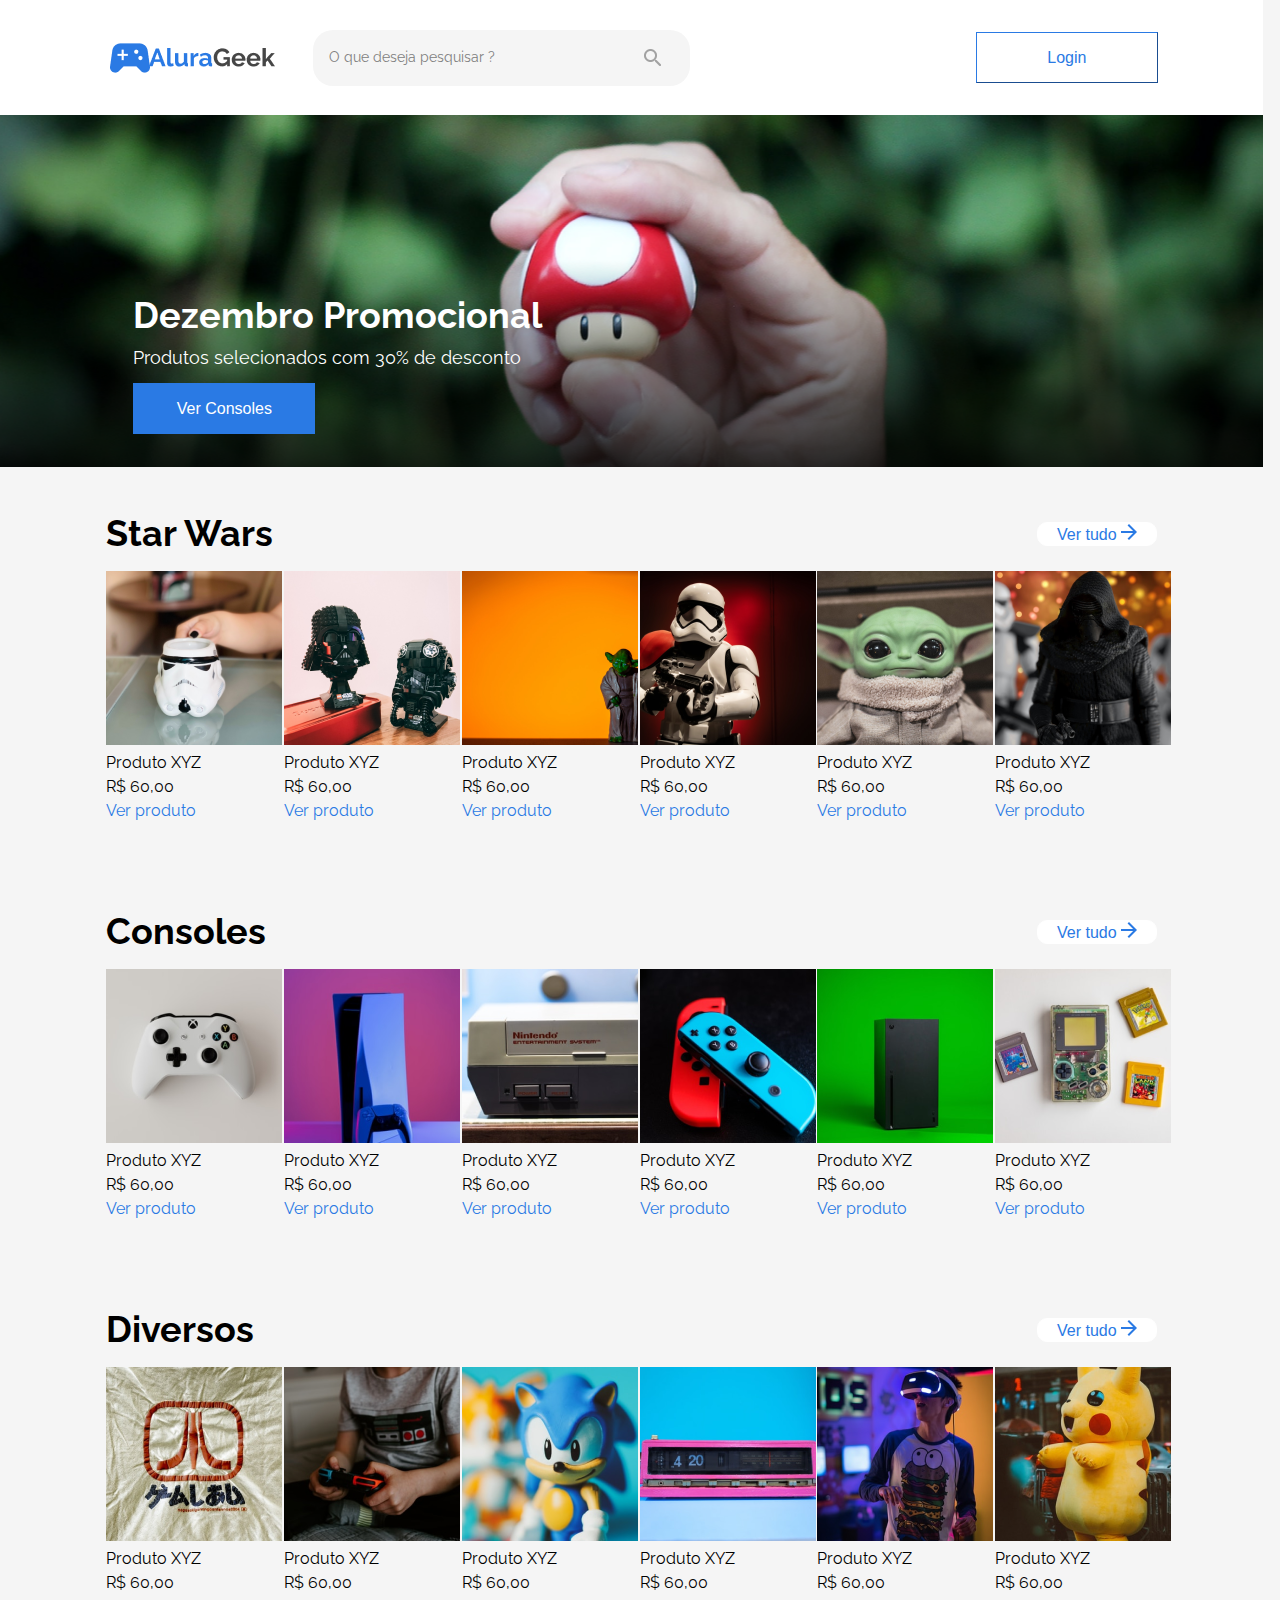
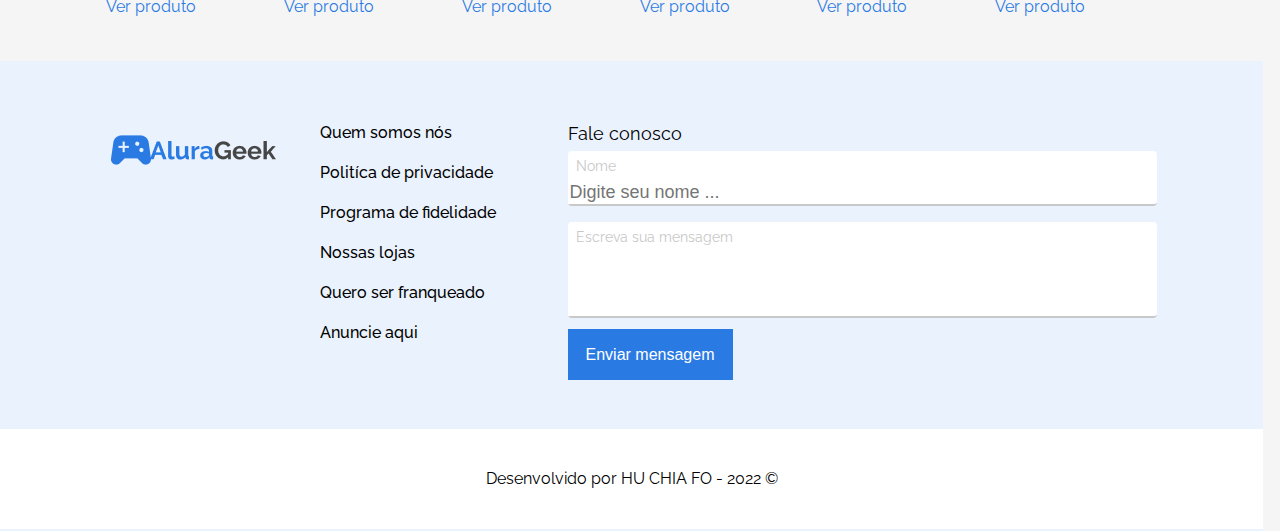
<file: index.html>
<!DOCTYPE html>
<html lang="pt-br">
<head>
  <meta charset="UTF-8">
  <meta http-equiv="X-UA-Compatible" content="IE=edge">
  <meta name="viewport" content="width=device-width, initial-scale=1.0">
  <link rel="stylesheet" href="https://cdnjs.cloudflare.com/ajax/libs/font-awesome/4.7.0/css/font-awesome.min.css">
  <link href="https://fonts.googleapis.com/css2?family=Raleway:wght@400;500;700&display=swap" rel="stylesheet">
  <link rel="stylesheet" href="css/reset.css">
  <link rel="stylesheet" href="css/home.css">
  <link rel="stylesheet" href="css/home-topo.css">

  <style>
    
  </style>

  <title>AluraGeek Home</title>
</head>

<body>

  <section class="home-topo">
    <div class="interno">
      <div class="home-topo-interno">
        <div class="direita">
          <div class="logo">
            <div class="sports">
              <img src="assets/vector.png" alt="">
            </div>
            <div class="logo-texto">
              <img src="assets/alura.png" alt="">
              <img src="assets/geek.png" alt="">
            </div>
          </div>
          <div class="barra-pesquisa">
            <div class="barra-pesquisa-texto">
              O que deseja pesquisar ?
            </div>
            <div class="lupa">
              <img src="assets/lupa.png" alt="">
            </div>
          </div>  

        </div>
        <button class="btn-secundario" id="btn-home-login">
          <a href="index-login.html">Login</a>
        </button>

      </div>
    </div>

    <div class="hero">
      <div class="hero-texto">
        <h1>Dezembro Promocional</h1>
        <h3>Produtos selecionados com 30% de desconto</h3>
        <button class="btn-primario" id="btn-hero">Ver Consoles</button>
      </div>
    </div>

  </section>

  <section class="section-produtos">

    <div class="linha-produto" id="star-wars">
      <div class="linha-produto-topo">
        <div class="linha-produto-title">
          <h3>Star Wars</h3>
        </div>
        <button class="btn-arrow">
          <a href="produtos-home.html">Ver tudo</a>  
          <img src="assets/arrow.png">
        </button>
      </div>

      <div class="produtos">
        <div class="produto">
          <div class="skill">
            <img id="skill-img" src="assets/star-war-1.png" alt="imagem produto">
          </div>
          <p>Produto XYZ</p>
          <p>R$ 60,00</p>
          <a class="link-produto" href="produto.html">Ver produto</a>
        </div>
        
        <div class="produto">
          <div class="skill">
            <img id="skill-img" src="assets/star-war-2.png" alt="imagem produto">
          </div>  
          <p>Produto XYZ</p>
          <p>R$ 60,00</p>
          <a class="link-produto" href="produto.html">Ver produto</a>
        </div>
        
        <div class="produto">
          <div class="skill">
            <img id="skill-img" src="assets/star-war-3.png" alt="imagem produto">
          </div>  
          <p>Produto XYZ</p>
          <p>R$ 60,00</p>
          <a class="link-produto" href="produto.html">Ver produto</a>
        </div>
        
        <div class="produto">
          <div class="skill">
            <img id="skill-img" src="assets/star-war-4.png" alt="imagem produto">
          </div>  
          <p>Produto XYZ</p>
          <p>R$ 60,00</p>
          <a class="link-produto" href="produto.html">Ver produto</a>
        </div>
        
        <div class="produto">
          <div class="skill">
            <img id="skill-img" src="assets/star-war-5.png" alt="imagem produto">
          </div>  
          <p>Produto XYZ</p>
          <p>R$ 60,00</p>
          <a class="link-produto" href="produto.html">Ver produto</a>
        </div>
        
        <div class="produto">
          <div class="skill">
            <img id="skill-img" src="assets/star-war-6.png" alt="imagem produto">
          </div>  
          <p>Produto XYZ</p>
          <p>R$ 60,00</p>
          <a class="link-produto" href="produto.html">Ver produto</a>
        </div>
      </div>
    </div>

    <div class="linha-produto" id="consoles">
      <div class="linha-produto-topo">
        <div class="linha-produto-title">
          <h3>Consoles</h3>
        </div>
        <button class="btn-arrow">Ver tudo <img src="assets/arrow.png"></button>
      </div>

      <div class="produtos">
        <div class="produto">
          <div class="skill">
            <img id="skill-img" src="assets/console-1.png" alt="imagem produto">
          </div>
          <p>Produto XYZ</p>
          <p>R$ 60,00</p>
          <a class="link-produto" href="produto.html">Ver produto</a>
        </div>
        
        <div class="produto">
          <div class="skill">
            <img id="skill-img" src="assets/console-2.png" alt="imagem produto">
          </div>  
          <p>Produto XYZ</p>
          <p>R$ 60,00</p>
          <a class="link-produto" href="produto.html">Ver produto</a>
        </div>
        
        <div class="produto">
          <div class="skill">
            <img id="skill-img" src="assets/console-3.png" alt="imagem produto">
          </div>  
          <p>Produto XYZ</p>
          <p>R$ 60,00</p>
          <a class="link-produto" href="produto.html">Ver produto</a>
        </div>
        
        <div class="produto">
          <div class="skill">
            <img id="skill-img" src="assets/console-4.png" alt="imagem produto">
          </div>  
          <p>Produto XYZ</p>
          <p>R$ 60,00</p>
          <a class="link-produto" href="produto.html">Ver produto</a>
        </div>
        
        <div class="produto">
          <div class="skill">
            <img id="skill-img" src="assets/console-5.png" alt="imagem produto">
          </div>  
          <p>Produto XYZ</p>
          <p>R$ 60,00</p>
          <a class="link-produto" href="produto.html">Ver produto</a>
        </div>
        
        <div class="produto">
          <div class="skill">
            <img id="skill-img" src="assets/console-6.png" alt="imagem produto">
          </div>  
          <p>Produto XYZ</p>
          <p>R$ 60,00</p>
          <a class="link-produto" href="produto.html">Ver produto</a>
        </div>
      </div>
    </div>

    <div class="linha-produto" id="diversos">
      <div class="linha-produto-topo">
        <div class="linha-produto-title">
          <h3>Diversos</h3>
        </div>
        <button class="btn-arrow">Ver tudo <img src="assets/arrow.png"></button>
      </div>

      <div class="produtos">
        <div class="produto">
          <div class="skill">
            <img id="skill-img" src="assets/diverso-1.png" alt="imagem produto">
          </div>
          <p>Produto XYZ</p>
          <p>R$ 60,00</p>
          <a class="link-produto" href="produto.html">Ver produto</a>
        </div>
        
        <div class="produto">
          <div class="skill">
            <img id="skill-img" src="assets/diverso-2.png" alt="imagem produto">
          </div>  
          <p>Produto XYZ</p>
          <p>R$ 60,00</p>
          <a class="link-produto" href="produto.html">Ver produto</a>
        </div>
        
        <div class="produto">
          <div class="skill">
            <img id="skill-img" src="assets/diverso-3.png" alt="imagem produto">
          </div>  
          <p>Produto XYZ</p>
          <p>R$ 60,00</p>
          <a class="link-produto" href="produto.html">Ver produto</a>
        </div>
        
        <div class="produto">
          <div class="skill">
            <img id="skill-img" src="assets/diverso-4.png" alt="imagem produto">
          </div>  
          <p>Produto XYZ</p>
          <p>R$ 60,00</p>
          <a class="link-produto" href="produto.html">Ver produto</a>
        </div>
        
        <div class="produto">
          <div class="skill">
            <img id="skill-img" src="assets/diverso-5.png" alt="imagem produto">
          </div>  
          <p>Produto XYZ</p>
          <p>R$ 60,00</p>
          <a class="link-produto" href="produto.html">Ver produto</a>
        </div>
        
        <div class="produto">
          <div class="skill">
            <img id="skill-img" src="assets/diverso-6.png" alt="imagem produto">
          </div>  
          <p>Produto XYZ</p>
          <p>R$ 60,00</p>
          <a class="link-produto" href="produto.html">Ver produto</a>
        </div>
      </div>
    </div>

  </section>

  <section class="rodape">

    <div class="container">
      <div class="conteudo">
        <div class="logo">
          <div class="sports">
            <img src="assets/vector.png" alt="">
          </div>
          <div class="logo-texto">
            <img src="assets/alura.png" alt="">
            <img src="assets/geek.png" alt="">
          </div>
        </div>

        <div class="links">
          <p>Quem somos nós</p>
          <p>Politíca de privacidade</p>
          <p>Programa de fidelidade</p>
          <p>Nossas lojas</p>
          <p>Quero ser franqueado</p>
          <p>Anuncie aqui</p>
        </div>
        <!-- DIV allowed inside FORM, it will submit only INPUT fields -->
        <form class="form">
          <div class="form-title">Fale conosco</div>
          <div class="campos">

            <div class="input-nome">
              <label class="input-label" for="nome">Nome</label>
              <input id="nome" type="text" name="nome" minlength="2" maxlength="30" placeholder="Digite seu nome ..." required>
            </div>
            
            <div class="input-mensagem">
              <label class="input-label" for="mensagem">Escreva sua mensagem</label>
              <textarea id="mensagem" name="mensagem" minlength="2" maxlength="30" rows="3" cols="50" required></textarea>
            </div>

          </div>
          
          <button class="btn-primario" id="btn-enviar-mensagem">Enviar mensagem</button>
        </form>

      </div>
    </div>

    <div class="rodape-final">
      Desenvolvido por HU CHIA FO - 2022 &#169 <!-- Unicode for copyright icon -->
    </div>


  </section>

  <script>

    
  </script>

</body>

</html>
</file>
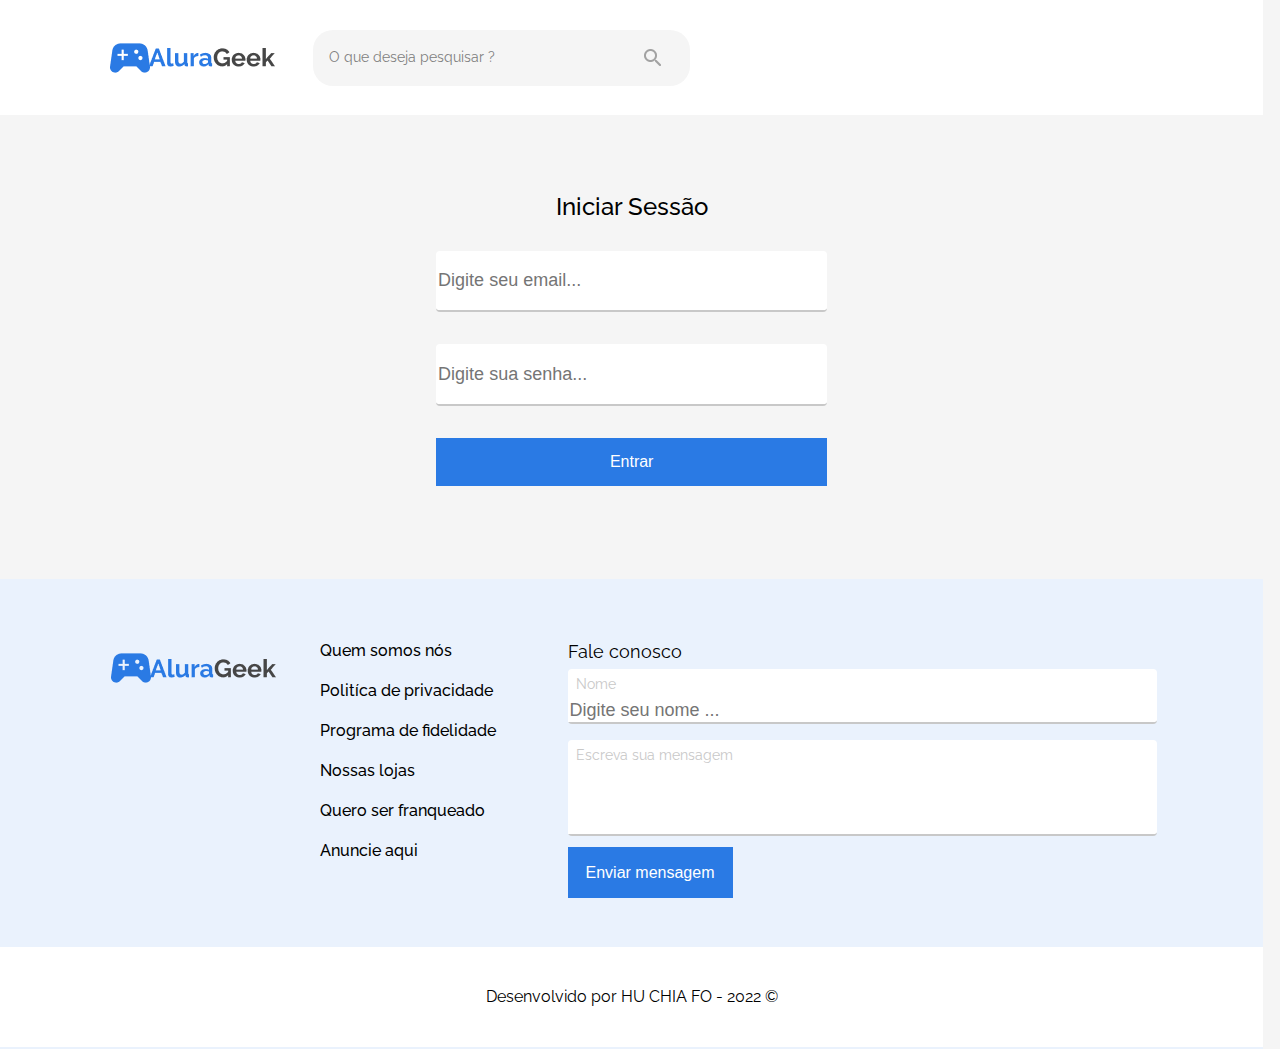
<file: index-login.html>
<!DOCTYPE html>
<html lang="pt-br">
<head>
  <meta charset="UTF-8">
  <meta http-equiv="X-UA-Compatible" content="IE=edge">
  <meta name="viewport" content="width=device-width, initial-scale=1.0">
  <link rel="stylesheet" href="https://cdnjs.cloudflare.com/ajax/libs/font-awesome/4.7.0/css/font-awesome.min.css">
  <link href="https://fonts.googleapis.com/css2?family=Raleway:wght@400;500;700&display=swap" rel="stylesheet">
  <link rel="stylesheet" href="css/reset.css">
  <link rel="stylesheet" href="css/home.css">
  <link rel="stylesheet" href="css/home-topo.css">
  <link rel="stylesheet" href="css/home-login.css">

  <style>
    
  </style>

  <title>AluraGeek / Home Login</title>
</head>

<body>

  <section class="home-topo">
    <div class="interno">
      <div class="home-topo-interno">
        <div class="direita">
          <div class="logo">
            <div class="sports">
              <img src="assets/vector.png" alt="">
            </div>
            <div class="logo-texto">
              <img src="assets/alura.png" alt="">
              <img src="assets/geek.png" alt="">
            </div>
          </div>
          <div class="barra-pesquisa">
            <div class="barra-pesquisa-texto">
              O que deseja pesquisar ?
            </div>
            <div class="lupa">
              <img src="assets/lupa.png" alt="">
            </div>
          </div>  

        </div>
        <button class="btn-secundario" id="btn-home-login">
          Login
        </button>

      </div>
    </div>

    <div class="hero">
      <div class="hero-texto">
        <h1>Dezembro Promocional</h1>
        <h3>Produtos selecionados com 30% de desconto</h3>
        <button class="btn-primario" id="btn-hero">Ver Consoles</button>
      </div>
    </div>

    <div class="div-login">
      <div class="box-login">
        <h1>Iniciar Sessão</h1>
        <div class="caixa">
          <input class="input" type="email" placeholder="Digite seu email..." required>
        </div>
        <div class="caixa">
          <input class="input" type="password" placeholder="Digite sua senha..." maxlength="20" required>
        </div>
        <button class="btn-primario" id="btn-login">Entrar</button>
      </div>
    </div>

  </section>

  <section class="section-espacador"></section>

  <section class="rodape">

    <div class="container">
      <div class="conteudo">
        <div class="logo">
          <div class="sports">
            <img src="assets/vector.png" alt="">
          </div>
          <div class="logo-texto">
            <img src="assets/alura.png" alt="">
            <img src="assets/geek.png" alt="">
          </div>
        </div>

        <div class="links">
          <p>Quem somos nós</p>
          <p>Politíca de privacidade</p>
          <p>Programa de fidelidade</p>
          <p>Nossas lojas</p>
          <p>Quero ser franqueado</p>
          <p>Anuncie aqui</p>
        </div>



        <!-- DIV allowed inside FORM, it will submit only INPUT fields -->
        <form class="form">
          <div class="form-title">Fale conosco</div>
          <div class="campos">

            <div class="input-nome">
              <label class="input-label" for="nome">Nome</label>
              <input id="nome" type="text" name="nome" minlength="2" maxlength="30" placeholder="Digite seu nome ..." required>
            </div>
            
            <div class="input-mensagem">
              <label class="input-label" for="mensagem">Escreva sua mensagem</label>
              <textarea id="mensagem" name="mensagem" minlength="2" maxlength="30" rows="3" cols="50" required></textarea>
            </div>

          </div>
          
          <button class="btn-primario" id="btn-enviar-mensagem">Enviar mensagem</button>
        </form>

      </div>
    </div>

    <div class="rodape-final">
      Desenvolvido por HU CHIA FO - 2022 &#169 <!-- Unicode for copyright icon -->
    </div>


  </section>

</body>

</html>
</file>
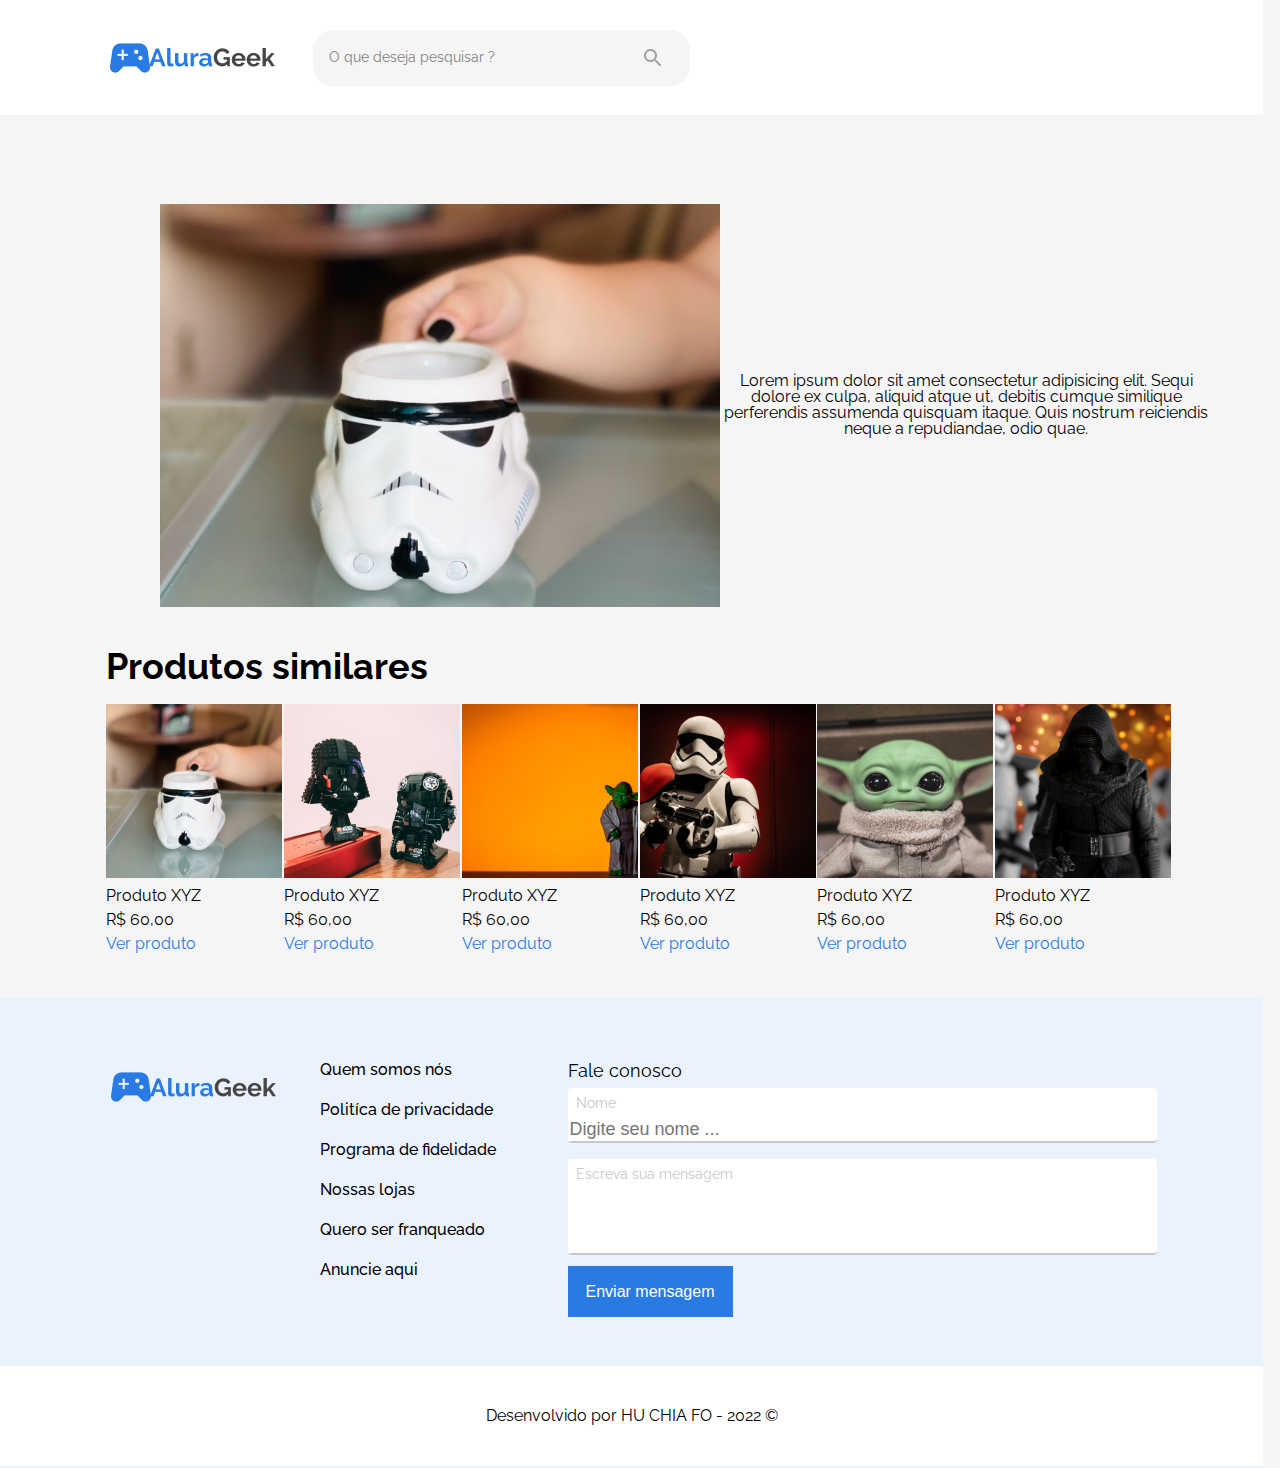
<file: produto.html>
<!DOCTYPE html>
<html lang="pt-br">
<head>
  <meta charset="UTF-8">
  <meta http-equiv="X-UA-Compatible" content="IE=edge">
  <meta name="viewport" content="width=device-width, initial-scale=1.0">
  <link rel="stylesheet" href="https://cdnjs.cloudflare.com/ajax/libs/font-awesome/4.7.0/css/font-awesome.min.css">
  <link href="https://fonts.googleapis.com/css2?family=Raleway:wght@400;500;700&display=swap" rel="stylesheet">
  <link rel="stylesheet" href="css/reset.css">
  <link rel="stylesheet" href="css/home.css">
  <link rel="stylesheet" href="css/home-topo.css">
  <link rel="stylesheet" href="css/produtos-home.css">
  <link rel="stylesheet" href="css/produtos.css">
  <link rel="stylesheet" href="css/produto.css">

  <style>

  </style>

  <title>AluraGeek Produto</title>
</head>

<body>

  <section class="produto-topo">
    <div class="interno">
      <div class="home-topo-interno">
        <div class="direita">
          <div class="logo">
            <div class="sports">
              <img src="assets/vector.png" alt="">
            </div>
            <div class="logo-texto">
              <img src="assets/alura.png" alt="">
              <img src="assets/geek.png" alt="">
            </div>
          </div>
          <div class="barra-pesquisa">
            <div class="barra-pesquisa-texto">
              O que deseja pesquisar ?
            </div>
            <div class="lupa">
              <img src="assets/lupa.png" alt="">
            </div>
          </div>  

        </div>
        <!-- desabilidado em produto.css -->
        <button class="btn-secundario" id="btn-login">
          Login
        </button>
      </div>
    </div>

    <div class="container-descricao-produto">

      <img src="assets/star-war-1-big.png" alt="">

      <div class="descricao-produto">
        Lorem ipsum dolor sit amet consectetur adipisicing elit. 
        Sequi dolore ex culpa, aliquid atque ut, debitis cumque similique perferendis assumenda quisquam itaque. 
        Quis nostrum reiciendis neque a repudiandae, odio quae.
      </div>
    </div>

  </section>

  <section class="section-produtos">

    <div class="linha-produto" id="star-wars">
      <div class="linha-produto-topo">
        <div class="linha-produto-title">
          <h3>Produtos similares</h3>
        </div>
        <button class="btn-arrow">Ver tudo <img src="assets/arrow.png"></button>
      </div>

      <div class="produtos">
        <div class="produto">
          <div class="skill">
            <img src="assets/star-war-1.png" alt="imagem produto">
          </div>
          <p>Produto XYZ</p>
          <p>R$ 60,00</p>
          <a class="link-produto" href="produto.html">Ver produto</a>
        </div>
        
        <div class="produto">
          <div class="skill">
            <img src="assets/star-war-2.png" alt="imagem produto">
          </div>  
          <p>Produto XYZ</p>
          <p>R$ 60,00</p>
          <a href="produto.html">Ver produto</a>
        </div>
        
        <div class="produto">
          <div class="skill">
            <img src="assets/star-war-3.png" alt="imagem produto">
          </div>  
          <p>Produto XYZ</p>
          <p>R$ 60,00</p>
          <a href="produto.html">Ver produto</a>
        </div>
        
        <div class="produto">
          <div class="skill">
            <img src="assets/star-war-4.png" alt="imagem produto">
          </div>  
          <p>Produto XYZ</p>
          <p>R$ 60,00</p>
          <a href="produto.html">Ver produto</a>
        </div>
        
        <div class="produto">
          <div class="skill">
            <img src="assets/star-war-5.png" alt="imagem produto">
          </div>  
          <p>Produto XYZ</p>
          <p>R$ 60,00</p>
          <a href="produto.html">Ver produto</a>
        </div>
        
        <div class="produto">
          <div class="skill">
            <img src="assets/star-war-6.png" alt="imagem produto">
          </div>  
          <p>Produto XYZ</p>
          <p>R$ 60,00</p>
          <a href="produto.html">Ver produto</a>
        </div>
      </div>
    </div>

    <!--div class="linha-produto" id="consoles">
      <div class="linha-produto-topo">
        <div class="linha-produto-title">
          <h3>Consoles</h3>
        </div>
        <button class="btn-arrow">Ver tudo <img src="assets/arrow.png"></button>
      </div>

      <div class="produtos">
        <div class="produto">
          <div class="skill">
            <img src="assets/console-1.png" alt="imagem produto">
          </div>
          <p>Produto XYZ</p>
          <p>R$ 60,00</p>
          <a class="link-produto" href="produto.html">Ver produto</a>
        </div>
        
        <div class="produto">
          <div class="skill">
            <img src="assets/console-2.png" alt="imagem produto">
          </div>  
          <p>Produto XYZ</p>
          <p>R$ 60,00</p>
          <a href="produto.html">Ver produto</a>
        </div>
        
        <div class="produto">
          <div class="skill">
            <img src="assets/console-3.png" alt="imagem produto">
          </div>  
          <p>Produto XYZ</p>
          <p>R$ 60,00</p>
          <a href="produto.html">Ver produto</a>
        </div>
        
        <div class="produto">
          <div class="skill">
            <img src="assets/console-4.png" alt="imagem produto">
          </div>  
          <p>Produto XYZ</p>
          <p>R$ 60,00</p>
          <a href="produto.html">Ver produto</a>
        </div>
        
        <div class="produto">
          <div class="skill">
            <img src="assets/console-5.png" alt="imagem produto">
          </div>  
          <p>Produto XYZ</p>
          <p>R$ 60,00</p>
          <a href="produto.html">Ver produto</a>
        </div>
        
        <div class="produto">
          <div class="skill">
            <img src="assets/console-6.png" alt="imagem produto">
          </div>  
          <p>Produto XYZ</p>
          <p>R$ 60,00</p>
          <a href="produto.html">Ver produto</a>
        </div>
      </div>
    </div-->

    <!--div class="linha-produto" id="diversos">
      <div class="linha-produto-topo">
        <div class="linha-produto-title">
          <h3>Diversos</h3>
        </div>
        <button class="btn-arrow">Ver tudo <img src="assets/arrow.png"></button>
      </div>

      <div class="produtos">
        <div class="produto">
          <div class="skill">
            <img src="assets/diverso-1.png" alt="imagem produto">
          </div>
          <p>Produto XYZ</p>
          <p>R$ 60,00</p>
          <a class="link-produto" href="produto.html">Ver produto</a>
        </div>
        
        <div class="produto">
          <div class="skill">
            <img src="assets/diverso-2.png" alt="imagem produto">
          </div>  
          <p>Produto XYZ</p>
          <p>R$ 60,00</p>
          <a href="produto.html">Ver produto</a>
        </div>
        
        <div class="produto">
          <div class="skill">
            <img src="assets/diverso-3.png" alt="imagem produto">
          </div>  
          <p>Produto XYZ</p>
          <p>R$ 60,00</p>
          <a href="produto.html">Ver produto</a>
        </div>
        
        <div class="produto">
          <div class="skill">
            <img src="assets/diverso-4.png" alt="imagem produto">
          </div>  
          <p>Produto XYZ</p>
          <p>R$ 60,00</p>
          <a href="produto.html">Ver produto</a>
        </div>
        
        <div class="produto">
          <div class="skill">
            <img src="assets/diverso-5.png" alt="imagem produto">
          </div>  
          <p>Produto XYZ</p>
          <p>R$ 60,00</p>
          <a href="produto.html">Ver produto</a>
        </div>
        
        <div class="produto">
          <div class="skill">
            <img src="assets/diverso-6.png" alt="imagem produto">
          </div>  
          <p>Produto XYZ</p>
          <p>R$ 60,00</p>
          <a href="produto.html">Ver produto</a>
        </div>
      </div>
    </div-->

  </section>

  <section class="rodape">

    <div class="container">
      <div class="conteudo">
        <div class="logo">
          <div class="sports">
            <img src="assets/vector.png" alt="">
          </div>
          <div class="logo-texto">
            <img src="assets/alura.png" alt="">
            <img src="assets/geek.png" alt="">
          </div>
        </div>

        <div class="links">
          <p>Quem somos nós</p>
          <p>Politíca de privacidade</p>
          <p>Programa de fidelidade</p>
          <p>Nossas lojas</p>
          <p>Quero ser franqueado</p>
          <p>Anuncie aqui</p>
        </div>
        <!-- DIV allowed inside FORM, it will submit only INPUT fields -->
        <form class="form">
          <div class="form-title">Fale conosco</div>
          <div class="campos">

            <div class="input-nome">
              <label class="input-label" for="nome">Nome</label>
              <input id="nome" type="text" name="nome" minlength="2" maxlength="30" placeholder="Digite seu nome ..." required>
            </div>
            
            <div class="input-mensagem">
              <label class="input-label" for="mensagem">Escreva sua mensagem</label>
              <textarea id="mensagem" name="mensagem" minlength="2" maxlength="30" rows="3" cols="50" required></textarea>
            </div>

          </div>
          
          <button class="btn-primario" id="btn-enviar-mensagem">Enviar mensagem</button>
        </form>

      </div>
    </div>

    <div class="rodape-final">
      Desenvolvido por HU CHIA FO - 2022 &#169 <!-- Unicode for copyright icon -->
    </div>

  </section>

  <script>

    

  </script>


</body>

</html>
</file>
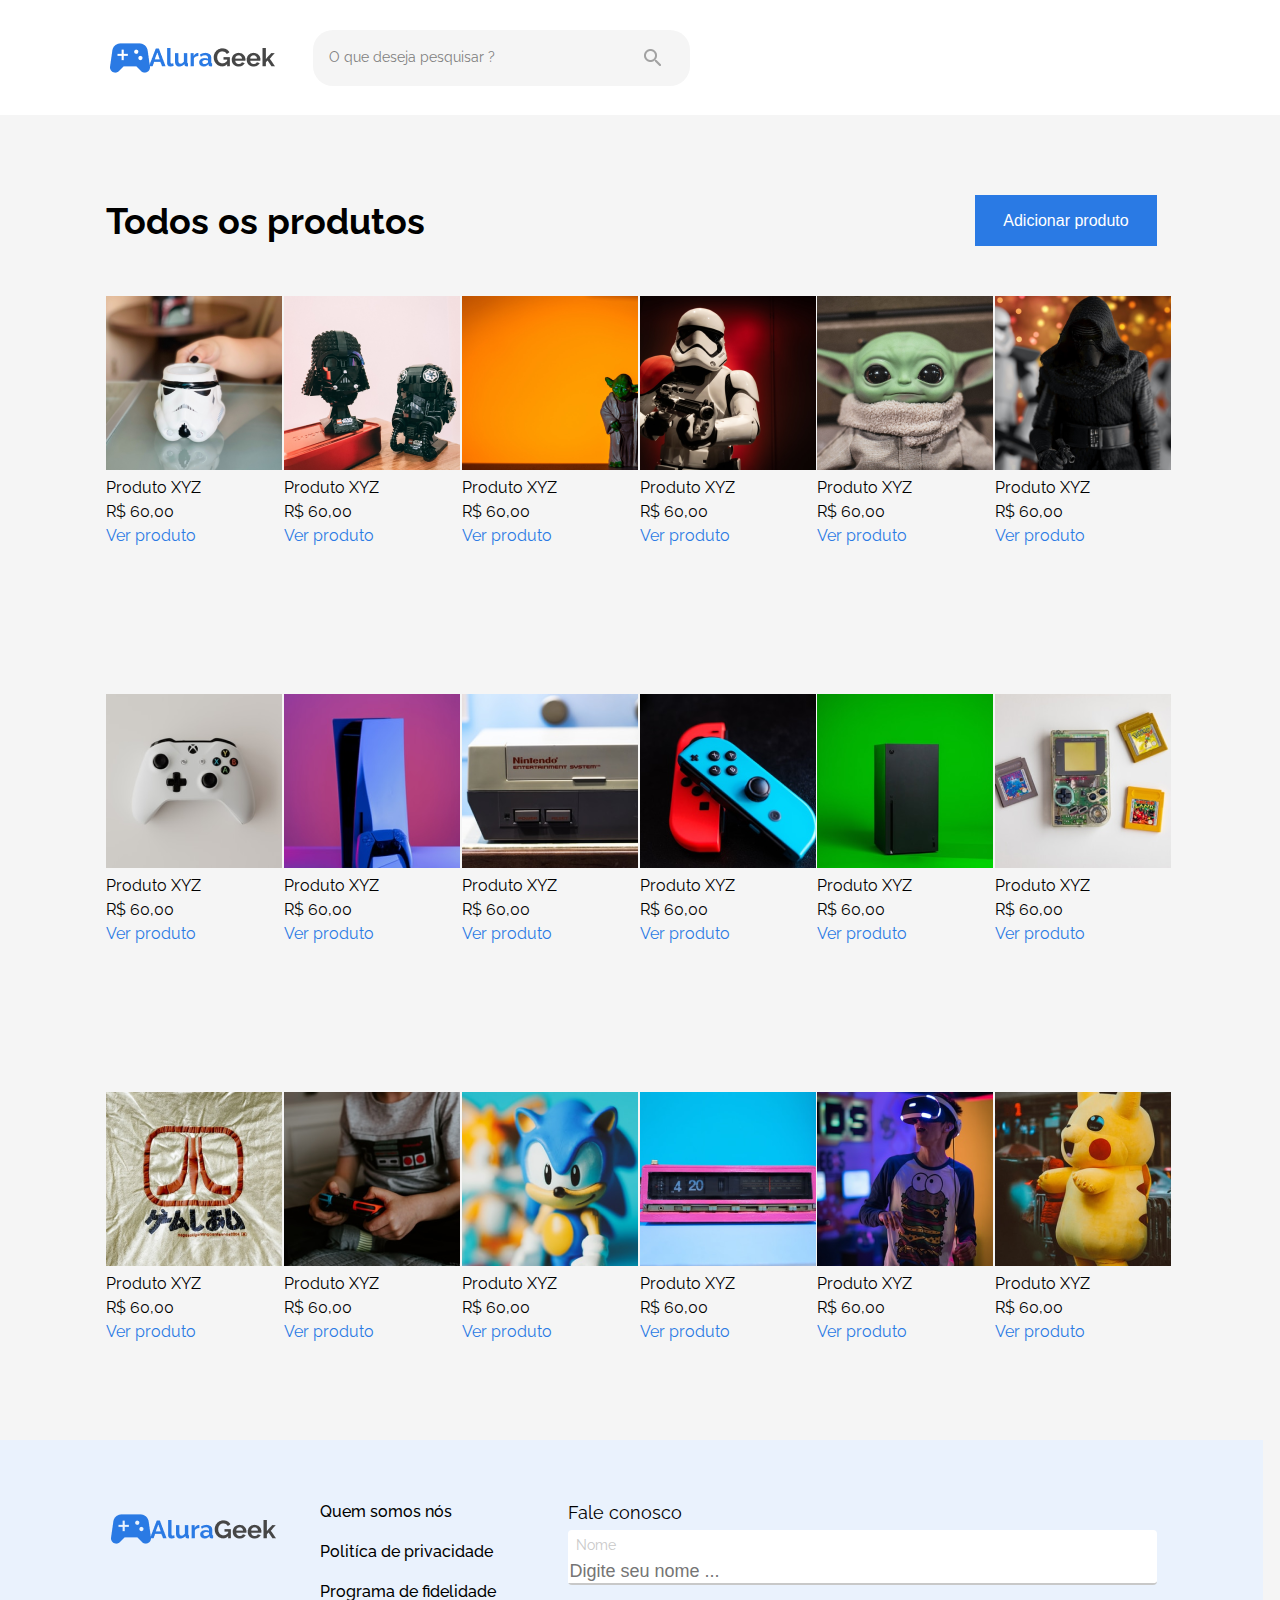
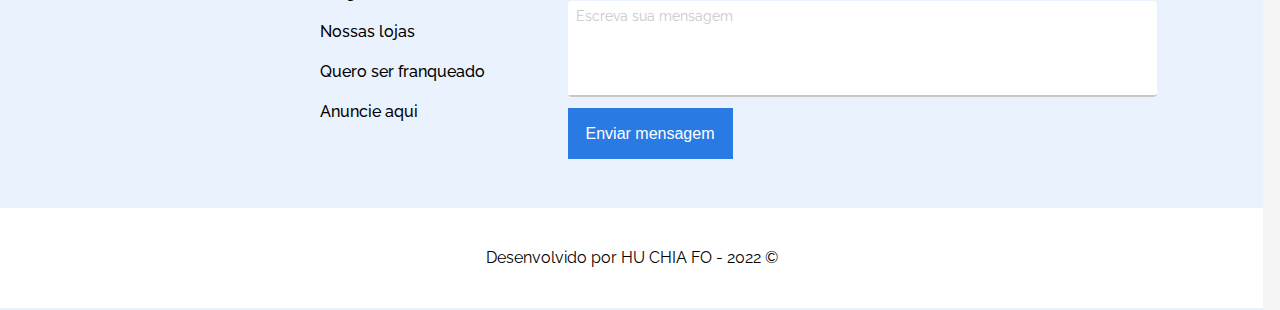
<file: produtos-home.html>
<!DOCTYPE html>
<html lang="pt-br">
<head>
  <meta charset="UTF-8">
  <meta http-equiv="X-UA-Compatible" content="IE=edge">
  <meta name="viewport" content="width=device-width, initial-scale=1.0">
  <link rel="stylesheet" href="https://cdnjs.cloudflare.com/ajax/libs/font-awesome/4.7.0/css/font-awesome.min.css">
  <link href="https://fonts.googleapis.com/css2?family=Raleway:wght@400;500;700&display=swap" rel="stylesheet">
  <link rel="stylesheet" href="css/reset.css">
  <link rel="stylesheet" href="css/home.css">
  <link rel="stylesheet" href="css/home-topo.css">
  <link rel="stylesheet" href="css/produtos-home.css">

  <style>
  </style>

  <title>AluraGeek Produtos</title>
</head>

<body class="body-produtos">

  <section class="produtos-cabecalho">
    <div class="interno">
      <div class="home-topo-interno">
        <div class="direita">
          <div class="logo">
            <div class="sports">
              <img src="assets/vector.png" alt="">
            </div>
            <div class="logo-texto">
              <img src="assets/alura.png" alt="">
              <img src="assets/geek.png" alt="">
            </div>
          </div>
          <div class="barra-pesquisa">
            <div class="barra-pesquisa-texto">
              O que deseja pesquisar ?
            </div>
            <div class="lupa">
              <img src="assets/lupa.png" alt="">
            </div>
          </div>  

        </div>
        <!-- desabilitado -->
        <button class="btn-secundario" id="btn-home-login">
          Login
        </button>

      </div>
    </div>

    <!--div class="hero">
      <div class="hero-texto">
        <h1>Dezembro Promocional</h1>
        <h3>Produtos selecionados com 30% de desconto</h3>
        <button class="hero-btn">Ver Consoles</button>
      </div>
    </div-->

  </section>

  <!--section class="section-produtos"-->
  <section class="produtos-produtos">
    <div class="incluir">
      <div class="produtos-title">
        Todos os produtos
      </div>
      <button class="btn-primario" id="btn-produtos-adiciona">
        <a id="link-produtos-adiciona" href="produtos.html">Adicionar produto</a>
      </button>
    </div>

    <div class="linha-produto" id="star-wars">
      <div class="linha-produto-topo">
        <div class="linha-produto-title">
          <h3>Star Wars</h3>
        </div>
        <button class="btn-arrow">Ver tudo <img src="assets/arrow.png"></button>
      </div>

      <div class="produtos">
        <div class="produto">
          <div class="skill">
            <img src="assets/star-war-1.png" alt="imagem produto">
          </div>
          <p>Produto XYZ</p>
          <p>R$ 60,00</p>
          <a class="link-produto" href="produto.html">Ver produto</a>
        </div>
        
        <div class="produto">
          <div class="skill">
            <img src="assets/star-war-2.png" alt="imagem produto">
          </div>  
          <p>Produto XYZ</p>
          <p>R$ 60,00</p>
          <a href="produto.html">Ver produto</a>
        </div>
        
        <div class="produto">
          <div class="skill">
            <img src="assets/star-war-3.png" alt="imagem produto">
          </div>  
          <p>Produto XYZ</p>
          <p>R$ 60,00</p>
          <a href="produto.html">Ver produto</a>
        </div>
        
        <div class="produto">
          <div class="skill">
            <img src="assets/star-war-4.png" alt="imagem produto">
          </div>  
          <p>Produto XYZ</p>
          <p>R$ 60,00</p>
          <a href="produto.html">Ver produto</a>
        </div>
        
        <div class="produto">
          <div class="skill">
            <img src="assets/star-war-5.png" alt="imagem produto">
          </div>  
          <p>Produto XYZ</p>
          <p>R$ 60,00</p>
          <a href="produto.html">Ver produto</a>
        </div>
        
        <div class="produto">
          <div class="skill">
            <img src="assets/star-war-6.png" alt="imagem produto">
          </div>  
          <p>Produto XYZ</p>
          <p>R$ 60,00</p>
          <a href="produto.html">Ver produto</a>
        </div>
      </div>
    </div>

    <div class="linha-produto" id="consoles">
      <div class="linha-produto-topo">
        <div class="linha-produto-title">
          <h3>Consoles</h3>
        </div>
        <button class="btn-arrow">Ver tudo <img src="assets/arrow.png"></button>
      </div>

      <div class="produtos">
        <div class="produto">
          <div class="skill">
            <img src="assets/console-1.png" alt="imagem produto">
          </div>
          <p>Produto XYZ</p>
          <p>R$ 60,00</p>
          <a class="link-produto" href="produto.html">Ver produto</a>
        </div>
        
        <div class="produto">
          <div class="skill">
            <img src="assets/console-2.png" alt="imagem produto">
          </div>  
          <p>Produto XYZ</p>
          <p>R$ 60,00</p>
          <a href="produto.html">Ver produto</a>
        </div>
        
        <div class="produto">
          <div class="skill">
            <img src="assets/console-3.png" alt="imagem produto">
          </div>  
          <p>Produto XYZ</p>
          <p>R$ 60,00</p>
          <a href="produto.html">Ver produto</a>
        </div>
        
        <div class="produto">
          <div class="skill">
            <img src="assets/console-4.png" alt="imagem produto">
          </div>  
          <p>Produto XYZ</p>
          <p>R$ 60,00</p>
          <a href="produto.html">Ver produto</a>
        </div>
        
        <div class="produto">
          <div class="skill">
            <img src="assets/console-5.png" alt="imagem produto">
          </div>  
          <p>Produto XYZ</p>
          <p>R$ 60,00</p>
          <a href="produto.html">Ver produto</a>
        </div>
        
        <div class="produto">
          <div class="skill">
            <img src="assets/console-6.png" alt="imagem produto">
          </div>  
          <p>Produto XYZ</p>
          <p>R$ 60,00</p>
          <a href="produto.html">Ver produto</a>
        </div>
      </div>
    </div>

    <div class="linha-produto" id="diversos">
      <div class="linha-produto-topo">
        <div class="linha-produto-title">
          <h3>Diversos</h3>
        </div>
        <button class="btn-arrow">Ver tudo <img src="assets/arrow.png"></button>
      </div>

      <div class="produtos">
        <div class="produto">
          <div class="skill">
            <img src="assets/diverso-1.png" alt="imagem produto">
          </div>
          <p>Produto XYZ</p>
          <p>R$ 60,00</p>
          <a class="link-produto" href="produto.html">Ver produto</a>
        </div>
        
        <div class="produto">
          <div class="skill">
            <img src="assets/diverso-2.png" alt="imagem produto">
          </div>  
          <p>Produto XYZ</p>
          <p>R$ 60,00</p>
          <a href="produto.html">Ver produto</a>
        </div>
        
        <div class="produto">
          <div class="skill">
            <img src="assets/diverso-3.png" alt="imagem produto">
          </div>  
          <p>Produto XYZ</p>
          <p>R$ 60,00</p>
          <a href="produto.html">Ver produto</a>
        </div>
        
        <div class="produto">
          <div class="skill">
            <img src="assets/diverso-4.png" alt="imagem produto">
          </div>  
          <p>Produto XYZ</p>
          <p>R$ 60,00</p>
          <a href="produto.html">Ver produto</a>
        </div>
        
        <div class="produto">
          <div class="skill">
            <img src="assets/diverso-5.png" alt="imagem produto">
          </div>  
          <p>Produto XYZ</p>
          <p>R$ 60,00</p>
          <a href="produto.html">Ver produto</a>
        </div>
        
        <div class="produto">
          <div class="skill">
            <img src="assets/diverso-6.png" alt="imagem produto">
          </div>  
          <p>Produto XYZ</p>
          <p>R$ 60,00</p>
          <a href="produto.html">Ver produto</a>
        </div>
      </div>
    </div>

  </section>

  <section class="rodape">

    <div class="container">
      <div class="conteudo">
        <div class="logo">
          <div class="sports">
            <img src="assets/vector.png" alt="">
          </div>
          <div class="logo-texto">
            <img src="assets/alura.png" alt="">
            <img src="assets/geek.png" alt="">
          </div>
        </div>

        <div class="links">
          <p>Quem somos nós</p>
          <p>Politíca de privacidade</p>
          <p>Programa de fidelidade</p>
          <p>Nossas lojas</p>
          <p>Quero ser franqueado</p>
          <p>Anuncie aqui</p>
        </div>
        <!-- DIV allowed inside FORM, it will submit only INPUT fields -->
        <form class="form">
          <div class="form-title">Fale conosco</div>
          <div class="campos">

            <div class="input-nome">
              <label class="input-label" for="nome">Nome</label>
              <input id="nome" type="text" name="nome" minlength="2" maxlength="30" placeholder="Digite seu nome ..." required>
            </div>
            
            <div class="input-mensagem">
              <label class="input-label" for="mensagem">Escreva sua mensagem</label>
              <textarea id="mensagem" name="mensagem" minlength="2" maxlength="30" rows="3" cols="50" required></textarea>
            </div>

          </div>
          
          <button class="btn-primario" id="btn-enviar-mensagem">Enviar mensagem</button>
        </form>

      </div>
    </div>

    <div class="rodape-final">
      Desenvolvido por HU CHIA FO - 2022 &#169 <!-- Unicode for copyright icon -->
    </div>


  </section>

</body>

</html>
</file>
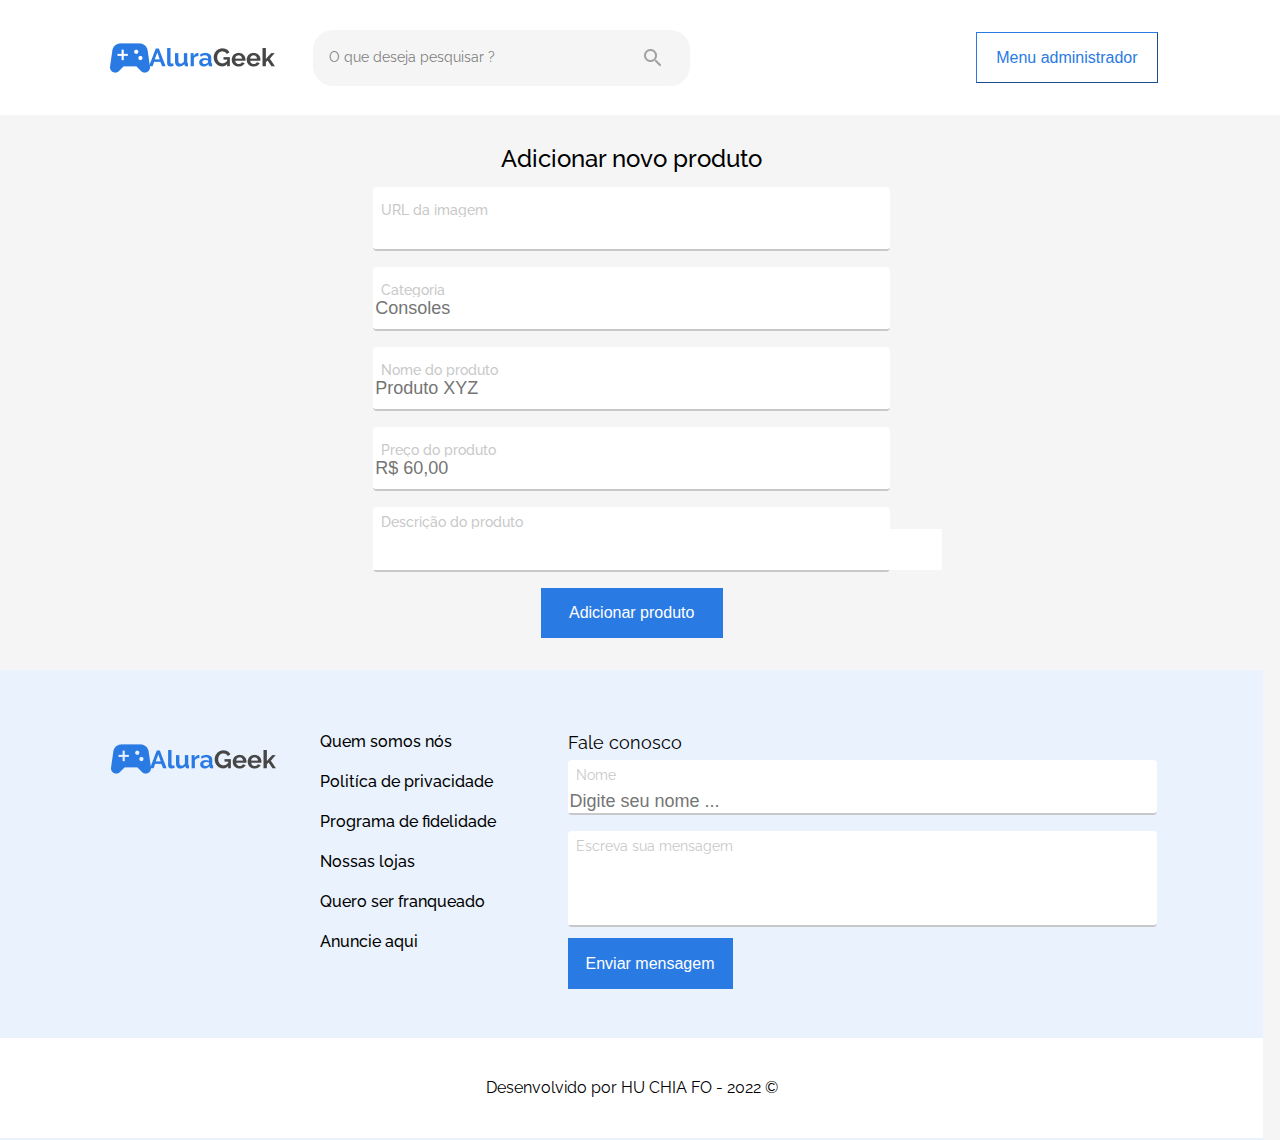
<file: produtos.html>
<!DOCTYPE html>
<html lang="pt-br">
<head>
  <meta charset="UTF-8">
  <meta http-equiv="X-UA-Compatible" content="IE=edge">
  <meta name="viewport" content="width=device-width, initial-scale=1.0">
  <link rel="stylesheet" href="https://cdnjs.cloudflare.com/ajax/libs/font-awesome/4.7.0/css/font-awesome.min.css">
  <link href="https://fonts.googleapis.com/css2?family=Raleway:wght@400;500;700&display=swap" rel="stylesheet">
  <link rel="stylesheet" href="css/reset.css">
  <link rel="stylesheet" href="css/home.css">
  <link rel="stylesheet" href="css/home-topo.css">
  <link rel="stylesheet" href="css/home-login.css">
  <link rel="stylesheet" href="css/produtos.css">

  <style>
    
  </style>

  <title>AluraGeek Home</title>
</head>

<body>

  <section class="header-produtos">
    <div class="interno">
      <div class="home-topo-interno">
        <div class="direita">
          <div class="logo">
            <div class="sports">
              <img src="assets/vector.png" alt="">
            </div>
            <div class="logo-texto">
              <img src="assets/alura.png" alt="">
              <img src="assets/geek.png" alt="">
            </div>
          </div>
          <div class="barra-pesquisa">
            <div class="barra-pesquisa-texto">
              O que deseja pesquisar ?
            </div>
            <div class="lupa">
              <img src="assets/lupa.png" alt="">
            </div>
          </div>  

        </div>
        <!--button class="btn-login">
          Login
        </button-->

        <button class="btn-secundario" id="btn-menu-admin">
          Menu administrador
        </button>

      </div>
    </div>

    <!--div class="hero">
      <div class="hero-texto">
        <h1>Dezembro Promocional</h1>
        <h3>Produtos selecionados com 30% de desconto</h3>
        <button class="hero-btn">Ver Consoles</button>
      </div>
    </div-->

  </section>


  <section class="section-box">

    <div class="box-interno">
      <h1>Adicionar novo produto</h1>
      <div class="caixa">
        <label class="input-label" for="input-url-img">URL da imagem</label>
        <input class="input" id="input-url-img" type="url" required>
      </div>

      <div class="caixa">
        <label class="input-label" for="input-categoria-prod">Categoria</label>
        <input class="input" id="input-categoria-prod" type="text" placeholder="Consoles" required>
      </div>

      <div class="caixa">
        <label class="input-label" for="input-nome-prod">Nome do produto</label>
        <input class="input" id="input-nome-prod" type="text" placeholder="Produto XYZ" required>
      </div>

      <div class="caixa">
        <label class="input-label" for="input-preco-prod">Preço do produto</label>
        <input class="input" id="input-preco-prod" type="url" placeholder="R$ 60,00" required>
      </div>

      <div class="caixa">
        <label class="input-label" for="descricao-prod">Descrição do produto</label>
        <textarea id="descricao-prod" name="descricao-prod" maxlength="30" rows="3" cols="50" required></textarea>
      </div>
      
      <button class="btn-primario" id="btn-adicionar-prod">Adicionar produto</button>

    </div>

  </section>


  <section class="rodape">

    <div class="container">
      <div class="conteudo">
        <div class="logo">
          <div class="sports">
            <img src="assets/vector.png" alt="">
          </div>
          <div class="logo-texto">
            <img src="assets/alura.png" alt="">
            <img src="assets/geek.png" alt="">
          </div>
        </div>

        <div class="links">
          <p>Quem somos nós</p>
          <p>Politíca de privacidade</p>
          <p>Programa de fidelidade</p>
          <p>Nossas lojas</p>
          <p>Quero ser franqueado</p>
          <p>Anuncie aqui</p>
        </div>
        <!-- DIV allowed inside FORM, it will submit only INPUT fields -->
        <form class="form">
          <div class="form-title">Fale conosco</div>
          <div class="campos">

            <div class="input-nome">
              <label class="input-label" for="nome">Nome</label>
              <input id="nome" type="text" name="nome" minlength="2" maxlength="30" placeholder="Digite seu nome ..." required>
            </div>
            
            <div class="input-mensagem">
              <label class="input-label" for="mensagem">Escreva sua mensagem</label>
              <textarea id="mensagem" name="mensagem" minlength="2" maxlength="30" rows="3" cols="50" required></textarea>
            </div>

          </div>
          
          <button class="btn-primario" id="btn-enviar-mensagem">Enviar mensagem</button>
        </form>

      </div>
    </div>

    <div class="rodape-final">
      Desenvolvido por HU CHIA FO - 2022 &#169 <!-- Unicode for copyright icon -->
    </div>


  </section>

</body>

</html>
</file>
<file: css/home.css>
:root {
  --h1-font-size: 36px;
  --h1-font-weight: 700;
  --h2-font-size: 24px;
  --h2-font-weight: 500;
  --h3-font-size: 18px;
  --h3-font-weight: 400;

  --font-size-btn: 16px;
  --font-weight-btn: 400;

  --font-size-barra: 14px;
  --font-size-label: 14px;

  --font-size-input: 18px;
  --font-weight-input: 400;
  
  --cor-btn-primario: #2a7ae4;
  --cor-btn-primario-hover: #5595E9;

  --cor-btn-secundario: transparent;  /* no color */
  --cor-btn-secundario-hover: #D4E4FA;
  --btn-secundario-width: 1px;

  --cor-back-barra: #F5F5F5;
  --cor-texto-barra: #808080;

  --cor-back-body: #F5F5F5;
  --cor-back-rodape: #EAF2FD;
  
  --cor-branco: #ffffff;
  --cor-preto: #000000;

  --width-max: 98.7vw; /* 98.7 para descontar o vertical scroll bar*/
  --height-max: 100vh;

  --fator-w-max: calc(1136/1366); /* width elem. em rel. --width-max */
}

a {
  color: var(--cor-btn-primario);
  text-decoration: none;
}

body {
  font-family: 'Raleway';
  background-color: var(--cor-back-body);
  /*box-sizing: border-box;*/
}

button {
  width: 182px;
  height: 51px;
  font-size: var(--font-size-btn);
  font-weight: var(--font-weight-btn);
}

.btn-primario {
  color: var(--cor-branco);
  background-color: var(--cor-btn-primario);
  border: none;
  cursor: pointer;
}

.btn-primario:hover {
  background-color: var(--cor-btn-primario-hover);
}

.btn-secundario {
  color: var(--cor-btn-primario);
  background-color: var(--cor-btn-secundario);
  border-width: var(--btn-secundario-width);
  border-color: var(--cor-btn-primario);
  cursor: pointer;
}

.btn-secundario:hover {
  background-color: var(--cor-btn-secundario-hover);
}

.section-produtos {
  width: var(--width-max);
  display: flex;
  flex-direction: column;
  justify-content: space-between;
  align-items: center;
}

.linha-produto {
  /*width: 1136px;*/
  /* Figma 100vw = 1440px, notebook 100vw = 1366px
     1136/1366 = 0.8316 */
  /*width: calc(0.8316 * var(--width-max));*/
  width: calc(var(--fator-w-max) * var(--width-max));
  height: 350px;
  display: flex;
  flex-direction: column;
  align-items: flex-start;
  gap: 16px;
  margin: 3rem 0 0 0;
}

.linha-produto-topo {
  /*width: 1136px;*/
  /*width: calc(0.833 * var(--width-max));*/
  width: calc(var(--fator-w-max) * var(--width-max));
  height: 38px;
  display: flex;
  flex-direction: row;
  justify-content: space-between;
  align-items: center;
  /*gap: 871px;*/
}

.linha-produto-title {
  width: 600px;
  /*width: calc(0.1464 * var(--width-max));*/
  height: 38px;
  color: var(--cor-preto);
  font-size: var(--h1-font-size);
  font-weight: var(--h1-font-weight);
}

.btn-arrow {
  width: 120px;
  height: 24px;
  color: var(--cor-btn-primario);
  font-size: var(--font-size-btn);
  border-width: 1px;
  border-style: solid;
  border-color: var(--cor-branco);
  border-radius: 10px;
  background-color: var(--cor-branco);
  cursor: pointer;
}


.produtos {
  /*width: 1136px; -> 1200px*/
  /*width: calc(0.833 * var(--width-max));*/
  width: calc(var(--fator-w-max) * var(--width-max));
  height: 250px;
  display: flex;
  flex-direction: row;
  align-items: flex-start;
  gap: 16px;
}

.produto {
  width: 174px;
  height: 250px;
  display: flex;
  flex-direction: column;
  justify-content: flex-end;
  align-items: flex-start;
  gap: 8px;
}

.skill {
  /*width: 174px;  174/1200 = 0.145*/
  /* 0.145 * 1366 = 198px , 174/1366 = 0.1274*/
  width: calc(0.1274 * var(--width-max));
  height: 176px;
}

/* div .rodape container e inclui o footer c/ o form e o rodape mesmo da page */
.rodape {
  width: var(--width-max);
  height: 470px;
  display: flex;
  flex-direction: column;
  align-items: flex-start;
  background-color: var(--cor-back-rodape);
}

/* footer */
.container {
  width: var(--width-max);
  height: 368px;
  display: flex;
  flex-direction: row;
  justify-content: center;
  align-items: center;
  padding: 0px;
  gap: 115px;
}

.conteudo {
  /*width: 1136px;*/
  /*width: calc(0.833 * var(--width-max));*/
  width: calc(var(--fator-w-max) * var(--width-max));
  height: 240px;
  display: flex;
  flex-direction: row;
  align-items: flex-start;
  padding: 0px;
  gap: 50px;
}

.links {
  /*width: 176px;  176/1200 = 0.1466*/
  /*width: 200px;  200/1200 = 0.1666*/
  width: calc(0.25 * var(--width-max));
  height: 234px;
  display: flex;
  flex-direction: column;
  align-items: flex-start;
  padding: 0px;
  gap: 24px;
  font-size: var(--font-size-btn);
  font-weight: var(--h2-font-weight);
}

.form {
  /*width: 560px; 560/1200 = 0.4666*/
  width: calc(0.4666 * var(--width-max));
  height: 300px;
  display: flex;
  flex-direction: column;
  align-items: flex-start;
  padding: 0px;
  gap: 8px;
}

.form-title {
  font-size: var(--h3-font-size);
  font-weight: var(--h3-font-weight);
}

.campos {
  /*width: 560px;*/
  width: calc(0.4666 * var(--width-max));
  height: 154px;
  display: flex;
  flex-direction: column;
  align-items: flex-start;
  padding: 0px;
  gap: 16px;
}

.input-nome {
  /*width: 560px;*/
  width: calc(0.4666 * var(--width-max));
  height: 56px;
  display: flex;
  flex-direction: column;
  align-items: flex-start;
  padding: 0px;
  gap: 8px;
  border-bottom-style: solid;
  border-bottom-width: 2px;
  border-radius: 4px;
  border-bottom-color: #C8C8C8;
  background-color: var(--cor-branco);
}

.input-mensagem {
  /*width: 560px;*/
  width: calc(0.4666 * var(--width-max));
  height: 150px;
  display: flex;
  flex-direction: column;
  align-items: flex-start;
  padding: 0px;
  gap: 8px;
  border-bottom-style: solid;
  border-bottom-width: 2px;
  border-radius: 4px;
  border-bottom-color: #C8C8C8;
  background-color: var(--cor-branco);
}

input {
  color: var(--cor-texto-barra);
  font-size: var(--font-size-input);
  font-weight: var(--font-weight-input);
  border: none;
  outline: none;
}

textarea {
  color: var(--cor-texto-barra);
  font-size: var(--font-size-input);
  font-weight: var(--font-weight-input);
  border: none;
  resize: none;
  outline: none;
}

.input-label {
  color: #C8C8C8;
  font-size: var(--font-size-label);
  margin: 0.5rem 0 0 0.5rem;
}

#btn-enviar-mensagem {
  width: 165px;
  height: 51px;
  margin: 1rem 0 0 0;
  text-align: center;
  color: var(--cor-branco);
  font-size: var(--font-size-btn);
  font-weight: var(--font-weight-btn);
  /*border-width: 1px;
  border-style: solid;
  border-color: var(--cor-btn-azul);
  border-radius: 0px;
  background-color: var(--cor-btn-azul);*/
}

/*
.btn-enviar-mensagem:hover {
  background-color: var(--cor-btn-hover);
} 
*/

.rodape-final {
  width: var(--width-max);
  height: 100px;
  text-align: center;
  display: flex;
  flex-direction: row;
  justify-content: center;
  align-items: center;
  /*padding: 32px;
  gap: 10px;*/
  background-color: var(--cor-branco);
}

/* Tablet */
@media (max-width: 768px) {
  
}

/* Mobile */
@media (max-width: 360px) {
  
}
</file>
<file: css/home-topo.css>
.home-topo {
  width: var(--width-max);
  height: 467px;
  /*height: calc()*/
  display: flex;
  flex-direction: column;
  align-items: center;
}

.interno {
  width: var(--width-max);
  height: 115px;
  display: flex;
  flex-direction: column;
  align-items: center;
  gap: 10px;
  background-color: var(--cor-branco);
}

.home-topo-interno {
  /*Notebook -> 100vw = 1366px
    se elemento tem width: 1138px -> 1138/1366 = 0.833
  */
  /*width: 1138px;*/
  width: calc(0.833 * var(--width-max));
  height: 115px;
  display: flex;
  flex-direction: row;
  justify-content: space-between;
  align-items: center;
  
}

.direita {
  /*width: 800px; 800/1366 = 0.5856*/
  width: calc(0.5856 * var(--width-max));
  height: 50px;
  display: flex;
  flex-direction: row;
  align-items: center;
  gap: 32px;
}

.logo {
  /*width: 200px;*/
  width: calc(0.1389 * var(--width-max));
  display: flex;
  justify-content:flex-start;
  align-items: center;
}

.sports {
  width: 50px;
  height: 50px;
}

.logo-texto {
  /*width: 130px;*/
  width: calc(0.09 * var(--width-max));
  height: 50px;
  display: flex;
  justify-content: center;
  align-items: center;
}

.barra-pesquisa {
  /*width: 393px;*/
  width: calc(0.273 * var(--width-max));
  height: 40px;
  display: flex;
  flex-direction: row;
  align-items: center;
  padding: 8px 16px;
  gap: 8px;
  background: var(--cor-back-barra);
  border-radius: 20px
}

.barra-pesquisa-texto {
  /*width: 329px;*/
  width: calc(0.228 * var(--width-max));
  height: 16px;
  display: flex;
  flex-direction: row;
  align-items: flex-start;
  color: var(--cor-texto-barra);
  font-size: var(--font-size-barra);
  
}

.lupa {
  width: 24px;
  height: 24px;
  margin: 0 0 0 1rem;
}

/*
#btn-home-login {
  width: 182px;
  height: 51px;
  padding: 16px;
  margin: 0 0 0 5rem;
  color: var(--cor-branco);
  font-size: var(--font-size-btn);
  font-weight: var(--font-weight-btn);
  border-width: 1px;
  border-style: solid;
  border-color: var(--cor-btn-azul);
  border-radius: 10px;
  background-color: var(--cor-btn-azul);
}
*/
/*
.btn-home-login:hover {
  background-color: var(--cor-btn-transp-hover);
}
*/

.hero {
  width: var(--width-max);
  height: 352px;
  display: flex;
  flex-direction: column;
  justify-content: flex-end;
  align-items: center;
  gap: 16px;
  background-image: url('../assets/hero.png');
  background-repeat: no-repeat;
  background-position: center;
}

.hero-texto {
  /*width: 1136px;*/
  width: calc(0.7889 * var(--width-max));
  height: 170px;
  display: flex;
  flex-direction: column;
  gap: 16px;
  color: var(--cor-branco);
}

.hero-texto h1 {
  font-size: var(--h1-font-size);
  font-weight: var(--h1-font-weight);
}

.hero-texto h3 {
  font-size: var(--h3-font-size);
  font-weight: var(--h3-font-weight);
}

/*
#btn-hero {
  width: 182px;
  height: 51px;
  padding: 16px;
  color: var(--cor-branco);
  font-size: var(--font-size-btn);
  font-weight: var(--font-weight-btn);
  border-width: 1px;
  border-style: solid;
  border-color: var(--cor-btn-azul);
  border-radius: 10px;
  background-color: var(--cor-btn-azul);
}
*/
</file>
<file: css/home-login.css>
.hero {
  display: none;
}

.btn-login {
  display: none;
}

.div-login {
  width: var(--width-max);
  height: 472px;
  margin: 5rem 0  0;
  display: flex;
  flex-direction: column;
  justify-content: space-around;
  align-items: center;
  gap: 8px;
}

.box-login {
  /*position: absolute;*/
  /*width: 423px; 423/1366 = 0.3096 */
  width: calc(0.3096 * var(--width-max));
  height: 291px;
  text-align: center;
  display: flex;
  flex-direction: column;
  justify-content: space-between;
  align-items: center;
  gap: 2rem;
  font-size: var(--h2-font-size);
  font-weight: var(--h2-font-weight);
}

.caixa {
  width: 100%;
  height: 63.13px;
  display: flex;
  flex-direction: column;
  justify-content: center;
  align-items: flex-start;
  color: var(--cor-texto-barra);
  border-bottom-style: solid;
  border-bottom-width: 2px;
  border-radius: 4px;
  border-bottom-color: #C8C8C8;
  background-color: var(--cor-branco);
}

#btn-home-login {
  display: none;
}

#btn-login {
  width: 100%;
  /*height: 62px;
  color: var(--cor-branco);
  font-size: var(--font-size-btn);
  font-weight: var(--font-weight-btn);*/
}

.section-espacador {
  margin: 0 0 7rem 0;
}
</file>
<file: css/produtos-home.css>
/*.body-produtos {
  /*background-color: var(--cor-back-body);
  background-color: rgb(247, 247, 247);
}*/

.produtos-cabecalho {
  background-color: var(--cor-branco);
}

#btn-home-login {
  display: none;
}

.incluir {
  width: calc(0.8316 * var(--width-max));
  height: 51px;
  display: flex;
  justify-content: space-between;
  align-items: center;
}


#link-produtos-adiciona {
  color: var(--cor-branco);
  font-size: var(--font-size-btn);
  font-weight: var(--font-weight-btn);
}


.produtos-title {
  color: var(--cor-preto);
  font-size: var(--h1-font-size);
  font-weight: var(--h1-font-weight);
}

.produtos-produtos {
  width: var(--width-max);
  display: flex;
  flex-direction: column;
  justify-content: space-between;
  align-items: center;
  margin: 5rem 0 0 0;
}

.linha-produto-topo {
  display: none;
}
</file>
<file: css/produtos.css>
.header-produtos {
  background-color: var(--cor-branco);
}

/*
#btn-menu-admin {
  width: 182px;
  height: 51px;
  padding: 16px;
  margin: 0 0 0 5rem;
  color: var(--cor-btn-azul);
  font-size: var(--font-size-btn);
  font-weight: var(--font-weight-btn);
  border-width: 1px;
  border-style: solid;
  border-color: var(--cor-btn-azul);
  border-radius: 5px;
  background-color: var(--cor-branco);
}
*/

.section-box {
  width: var(--width-max);
  height: 491px;
  margin: 2rem 0 2rem 0;
  display: flex;
  flex-direction: column;
  justify-content: space-around;
  align-items: center;
  /*gap: 8px;*/
}

.box-interno {
  /*width: 423px; 559/1366 = 0.4092 */
  width: calc(0.4092 * var(--width-max));
  height: 491px;
  text-align: center;
  display: flex;
  flex-direction: column;
  justify-content: space-between;
  align-items: center;
  gap: 1rem;
  font-size: var(--h2-font-size);
  font-weight: var(--h2-font-weight);
}

/*
#btn-adicionar-prod {
  width: 100%;
  height: 51px;
  color: var(--cor-branco);
  font-size: var(--font-size-btn);
  font-weight: var(--font-weight-btn);
  border: none;
  background-color: var(--cor-btn-azul);
}
*/
</file>
<file: css/produto.css>
.produto-topo {
  width: var(--width-max);
  height: 600px;
}

.container-descricao-produto {
  width: calc(0.833 * var(--width-max));
  height: 420px;
  display: flex;
  justify-content: space-evenly;
  align-items: center;
  text-align: center;
  margin: 5rem 10rem 0 10rem;
  /*padding: 2rem;*/
}

.section-produto {
  margin: 2rem 0 0 0;
}

.linha-produto-topo {
  width: calc(var(--fator-w-max) * var(--width-max));
  height: 38px;
  display: flex;
  flex-direction: row;
  justify-content: space-between;
  align-items: center; 
}

.linha-produto-title {
  width: 600px;
  /*width: calc(0.1464 * var(--width-max));*/
  height: 38px;
  color: var(--cor-preto);
  font-size: var(--h1-font-size);
  font-weight: var(--h1-font-weight);
}

#btn-login {
  display: none;
}

.btn-arrow {
  display: none;
}
</file>
